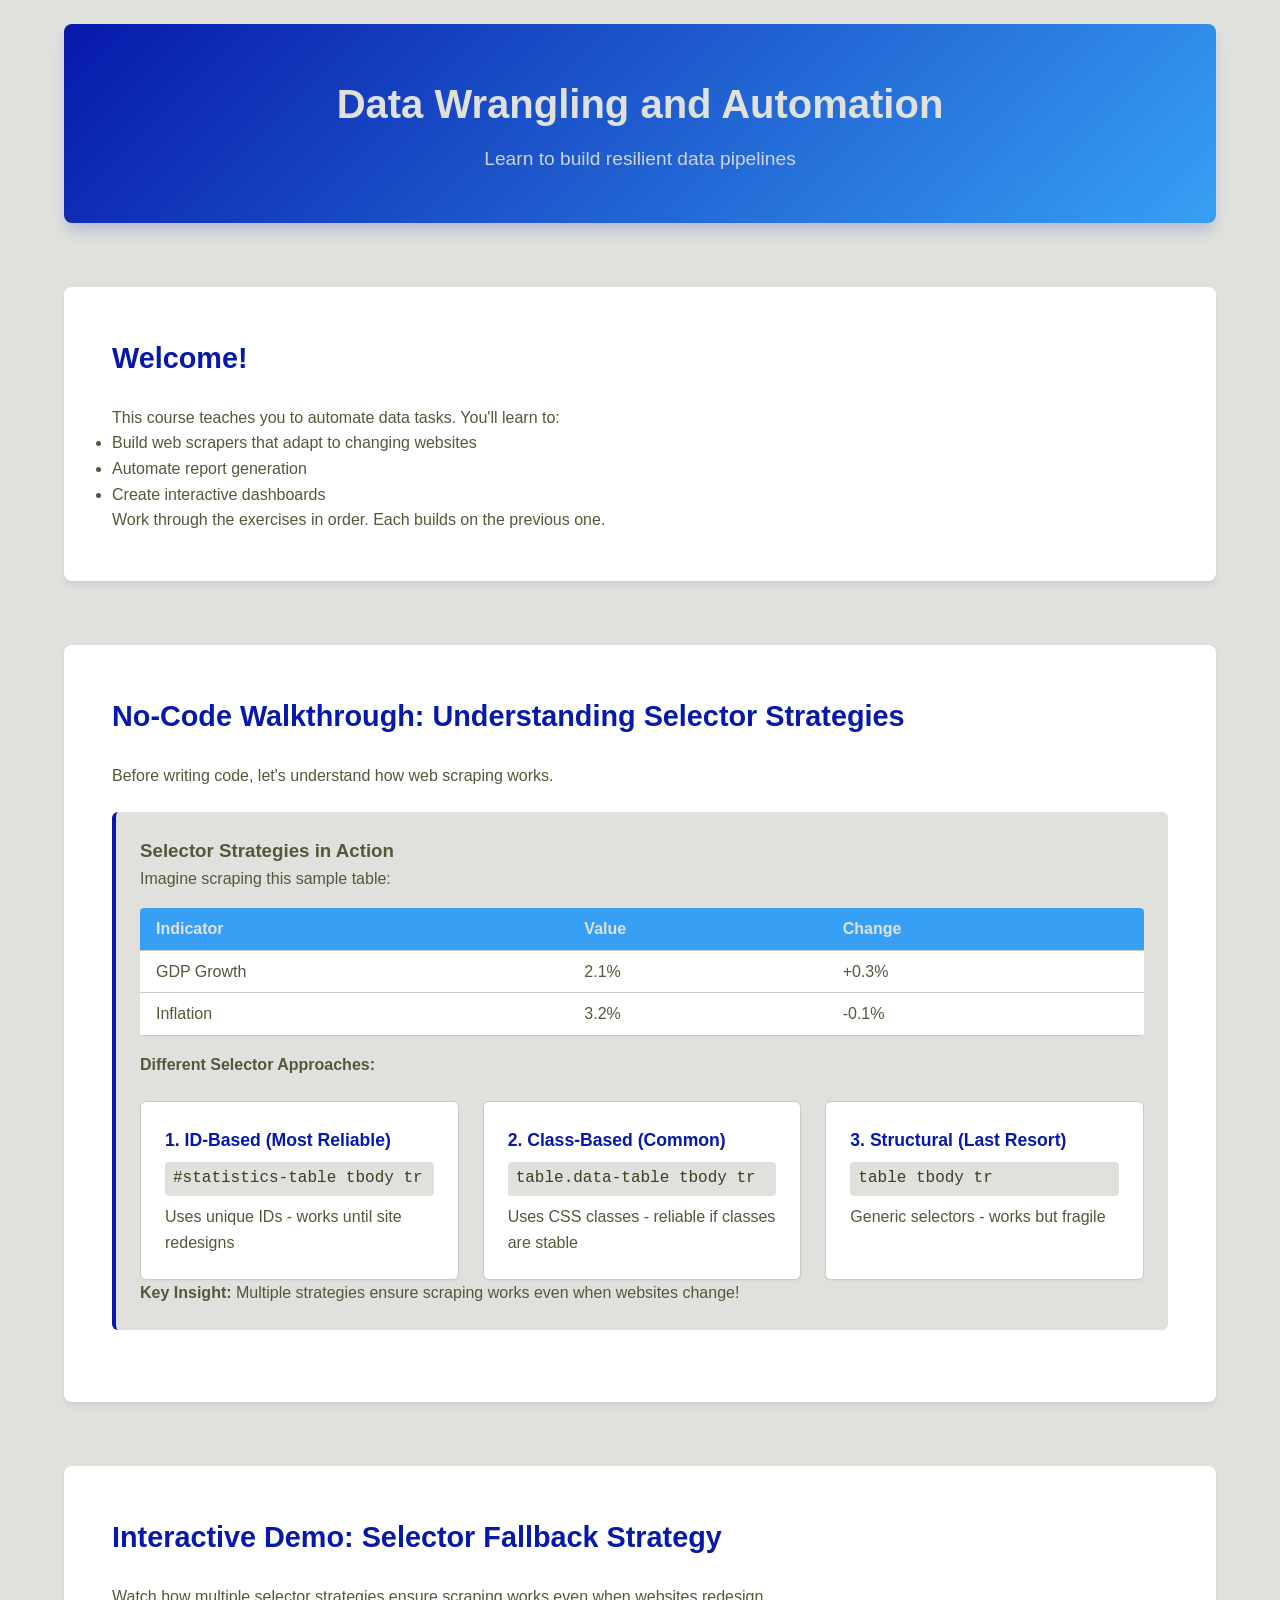
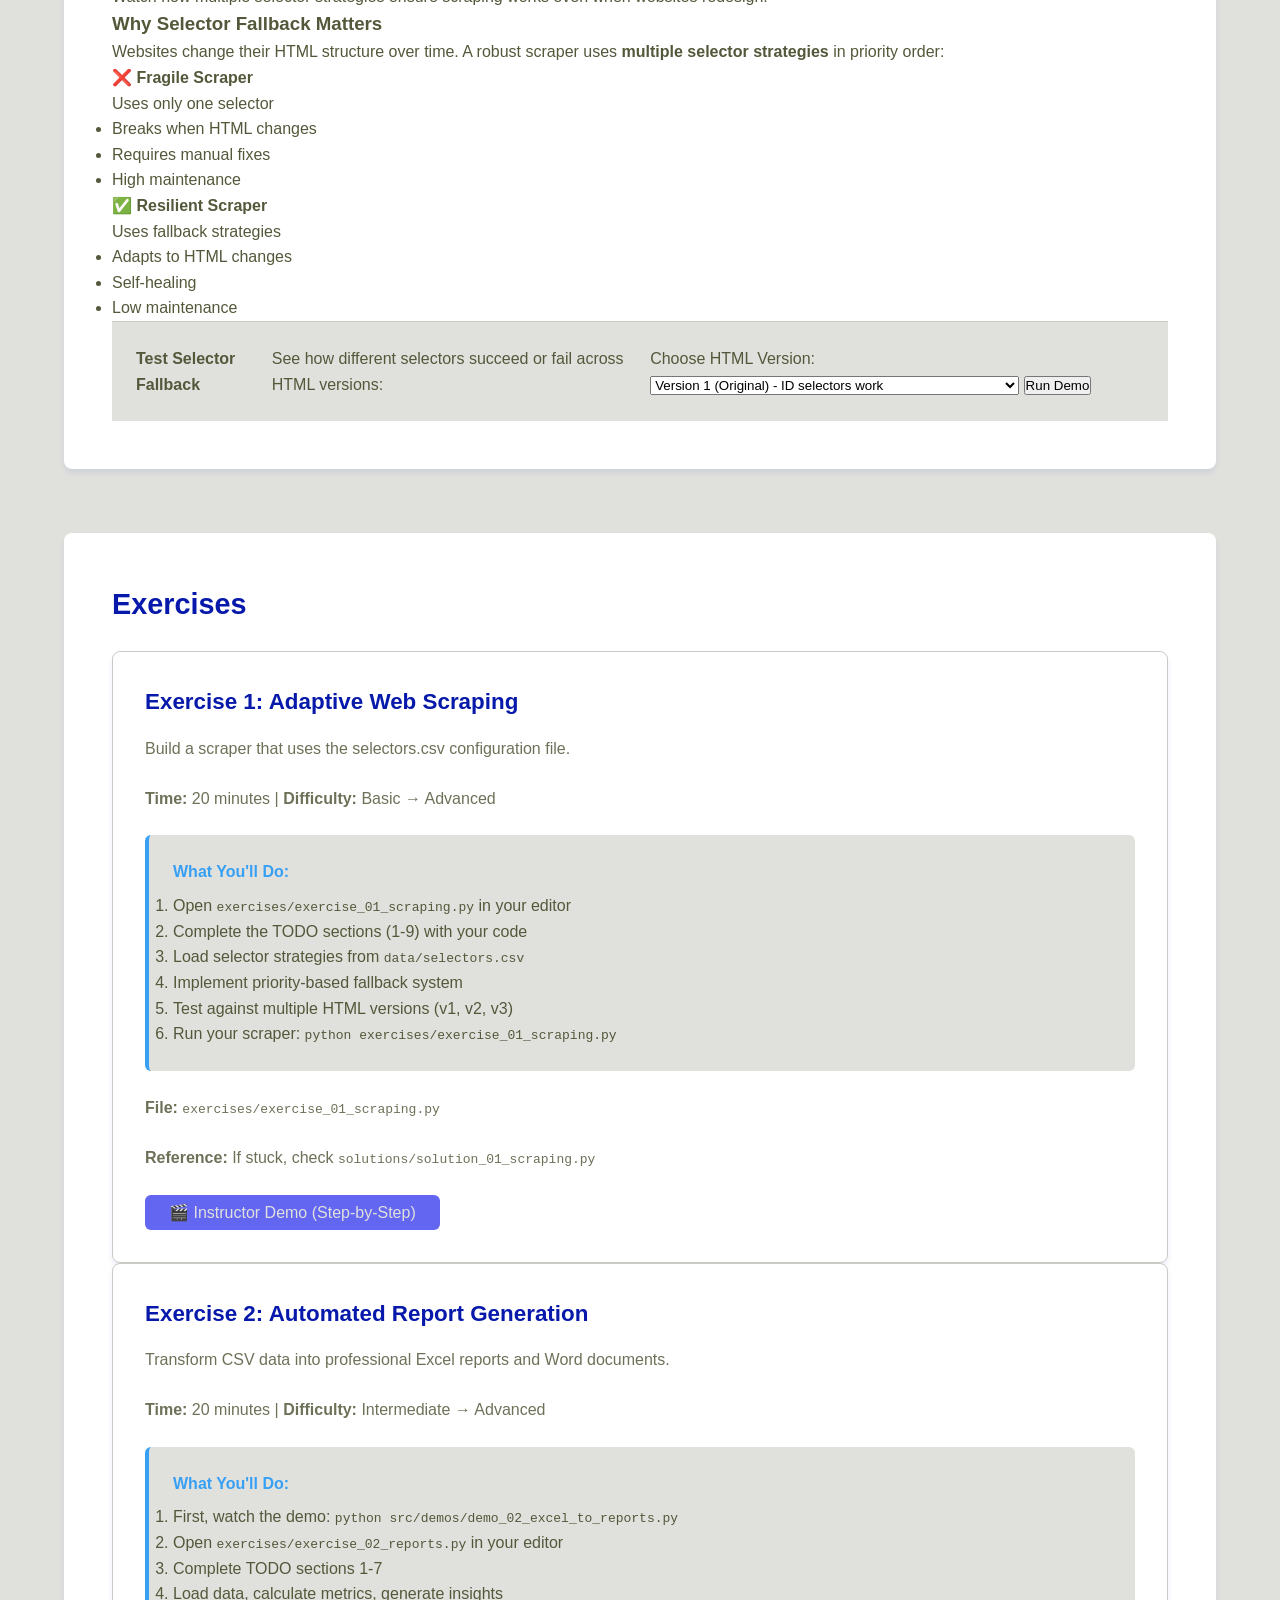
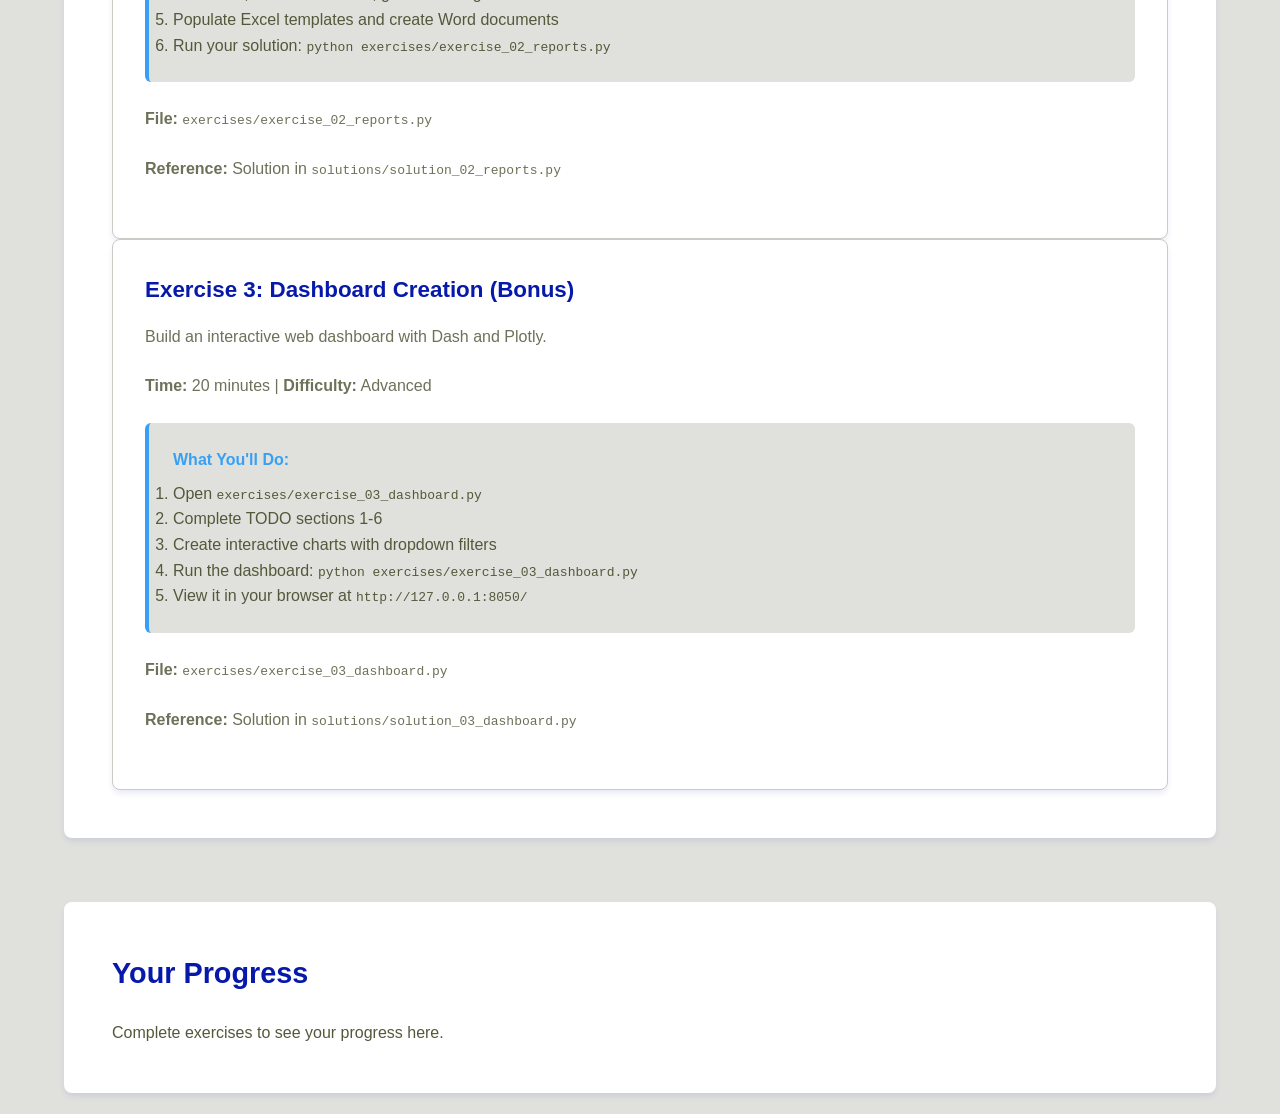
<file: index.html>
<!DOCTYPE html>
<html lang="en">
<head>
    <meta charset="UTF-8">
    <meta name="viewport" content="width=device-width, initial-scale=1.0">
    <title>Data Wrangling and Automation Course</title>
    <link rel="stylesheet" href="assets/css/main.css">
    <link rel="stylesheet" href="assets/css/components.css">
    <link rel="stylesheet" href="assets/css/exercises.css">
</head>
<body>
    <header>
        <h1>Data Wrangling and Automation</h1>
        <p>Learn to build resilient data pipelines</p>
    </header>

    <main>
        <section id="introduction">
            <h2>Welcome!</h2>
            <p>This course teaches you to automate data tasks. You'll learn to:</p>
            <ul>
                <li>Build web scrapers that adapt to changing websites</li>
                <li>Automate report generation</li>
                <li>Create interactive dashboards</li>
            </ul>
            <p>Work through the exercises in order. Each builds on the previous one.</p>
        </section>

        <section id="selector-walkthrough">
            <h2>No-Code Walkthrough: Understanding Selector Strategies</h2>
            <p>Before writing code, let's understand how web scraping works.</p>

            <div class="selector-demo">
                <h3>Selector Strategies in Action</h3>
                <p>Imagine scraping this sample table:</p>
                <table class="sample-table">
                    <tr><th>Indicator</th><th>Value</th><th>Change</th></tr>
                    <tr><td>GDP Growth</td><td>2.1%</td><td>+0.3%</td></tr>
                    <tr><td>Inflation</td><td>3.2%</td><td>-0.1%</td></tr>
                </table>

                <h4>Different Selector Approaches:</h4>
                <div class="strategy-examples">
                    <div class="strategy">
                        <h5>1. ID-Based (Most Reliable)</h5>
                        <code>#statistics-table tbody tr</code>
                        <p>Uses unique IDs - works until site redesigns</p>
                    </div>
                    <div class="strategy">
                        <h5>2. Class-Based (Common)</h5>
                        <code>table.data-table tbody tr</code>
                        <p>Uses CSS classes - reliable if classes are stable</p>
                    </div>
                    <div class="strategy">
                        <h5>3. Structural (Last Resort)</h5>
                        <code>table tbody tr</code>
                        <p>Generic selectors - works but fragile</p>
                    </div>
                </div>

                <p><strong>Key Insight:</strong> Multiple strategies ensure scraping works even when websites change!</p>
            </div>
        </section>

        <section id="playwright-demo">
            <h2>Interactive Demo: Selector Fallback Strategy</h2>
            <p>Watch how multiple selector strategies ensure scraping works even when websites redesign.</p>

            <div class="demo-comparison">
                <div class="demo-intro">
                    <h3>Why Selector Fallback Matters</h3>
                    <p>Websites change their HTML structure over time. A robust scraper uses <strong>multiple selector strategies</strong> in priority order:</p>
                    <div class="comparison-grid">
                        <div class="comparison-card">
                            <h4>❌ Fragile Scraper</h4>
                            <p>Uses only one selector</p>
                            <ul>
                                <li>Breaks when HTML changes</li>
                                <li>Requires manual fixes</li>
                                <li>High maintenance</li>
                            </ul>
                        </div>
                        <div class="comparison-card">
                            <h4>✅ Resilient Scraper</h4>
                            <p>Uses fallback strategies</p>
                            <ul>
                                <li>Adapts to HTML changes</li>
                                <li>Self-healing</li>
                                <li>Low maintenance</li>
                            </ul>
                        </div>
                    </div>
                </div>

                <div class="demo-controls">
                    <h4>Test Selector Fallback</h4>
                    <p>See how different selectors succeed or fail across HTML versions:</p>
                    <div class="demo-form">
                        <label for="demo-version">Choose HTML Version:</label>
                        <select id="demo-version">
                            <option value="v1">Version 1 (Original) - ID selectors work</option>
                            <option value="v2">Version 2 (Redesigned) - IDs changed</option>
                            <option value="v3">Version 3 (Major Redesign) - Only semantic selectors work</option>
                        </select>
                        <button onclick="runPlaywrightDemo()" class="demo-button">Run Demo</button>
                    </div>
                </div>

                <div id="demo-results" style="display: none;">
                    <div id="demo-output"></div>
                </div>
            </div>
        </section>

        <section id="exercises">
            <h2>Exercises</h2>

            <div class="exercise-card">
                <h3>Exercise 1: Adaptive Web Scraping</h3>
                <p>Build a scraper that uses the selectors.csv configuration file.</p>
                <p><strong>Time:</strong> 20 minutes | <strong>Difficulty:</strong> Basic → Advanced</p>
                <div class="exercise-steps">
                    <h4>What You'll Do:</h4>
                    <ol>
                        <li>Open <code>exercises/exercise_01_scraping.py</code> in your editor</li>
                        <li>Complete the TODO sections (1-9) with your code</li>
                        <li>Load selector strategies from <code>data/selectors.csv</code></li>
                        <li>Implement priority-based fallback system</li>
                        <li>Test against multiple HTML versions (v1, v2, v3)</li>
                        <li>Run your scraper: <code>python exercises/exercise_01_scraping.py</code></li>
                    </ol>
                </div>
                <p><strong>File:</strong> <code>exercises/exercise_01_scraping.py</code></p>
                <p><strong>Reference:</strong> If stuck, check <code>solutions/solution_01_scraping.py</code></p>
                <button onclick="runExercise(1)" style="background: #6366f1;">🎬 Instructor Demo (Step-by-Step)</button>
            </div>

            <div class="exercise-card">
                <h3>Exercise 2: Automated Report Generation</h3>
                <p>Transform CSV data into professional Excel reports and Word documents.</p>
                <p><strong>Time:</strong> 20 minutes | <strong>Difficulty:</strong> Intermediate → Advanced</p>
                <div class="exercise-steps">
                    <h4>What You'll Do:</h4>
                    <ol>
                        <li>First, watch the demo: <code>python src/demos/demo_02_excel_to_reports.py</code></li>
                        <li>Open <code>exercises/exercise_02_reports.py</code> in your editor</li>
                        <li>Complete TODO sections 1-7</li>
                        <li>Load data, calculate metrics, generate insights</li>
                        <li>Populate Excel templates and create Word documents</li>
                        <li>Run your solution: <code>python exercises/exercise_02_reports.py</code></li>
                    </ol>
                </div>
                <p><strong>File:</strong> <code>exercises/exercise_02_reports.py</code></p>
                <p><strong>Reference:</strong> Solution in <code>solutions/solution_02_reports.py</code></p>
            </div>

            <div class="exercise-card">
                <h3>Exercise 3: Dashboard Creation (Bonus)</h3>
                <p>Build an interactive web dashboard with Dash and Plotly.</p>
                <p><strong>Time:</strong> 20 minutes | <strong>Difficulty:</strong> Advanced</p>
                <div class="exercise-steps">
                    <h4>What You'll Do:</h4>
                    <ol>
                        <li>Open <code>exercises/exercise_03_dashboard.py</code></li>
                        <li>Complete TODO sections 1-6</li>
                        <li>Create interactive charts with dropdown filters</li>
                        <li>Run the dashboard: <code>python exercises/exercise_03_dashboard.py</code></li>
                        <li>View it in your browser at <code>http://127.0.0.1:8050/</code></li>
                    </ol>
                </div>
                <p><strong>File:</strong> <code>exercises/exercise_03_dashboard.py</code></p>
                <p><strong>Reference:</strong> Solution in <code>solutions/solution_03_dashboard.py</code></p>
            </div>
        </section>

        <section id="progress">
            <h2>Your Progress</h2>
            <div id="progress-display">
                <p>Complete exercises to see your progress here.</p>
            </div>
        </section>
    </main>

    <script src="assets/js/app.js"></script>
    <script src="assets/js/exercise-runner.js"></script>
    <script src="assets/js/progress-tracker.js"></script>
</body>
</html>
</file>
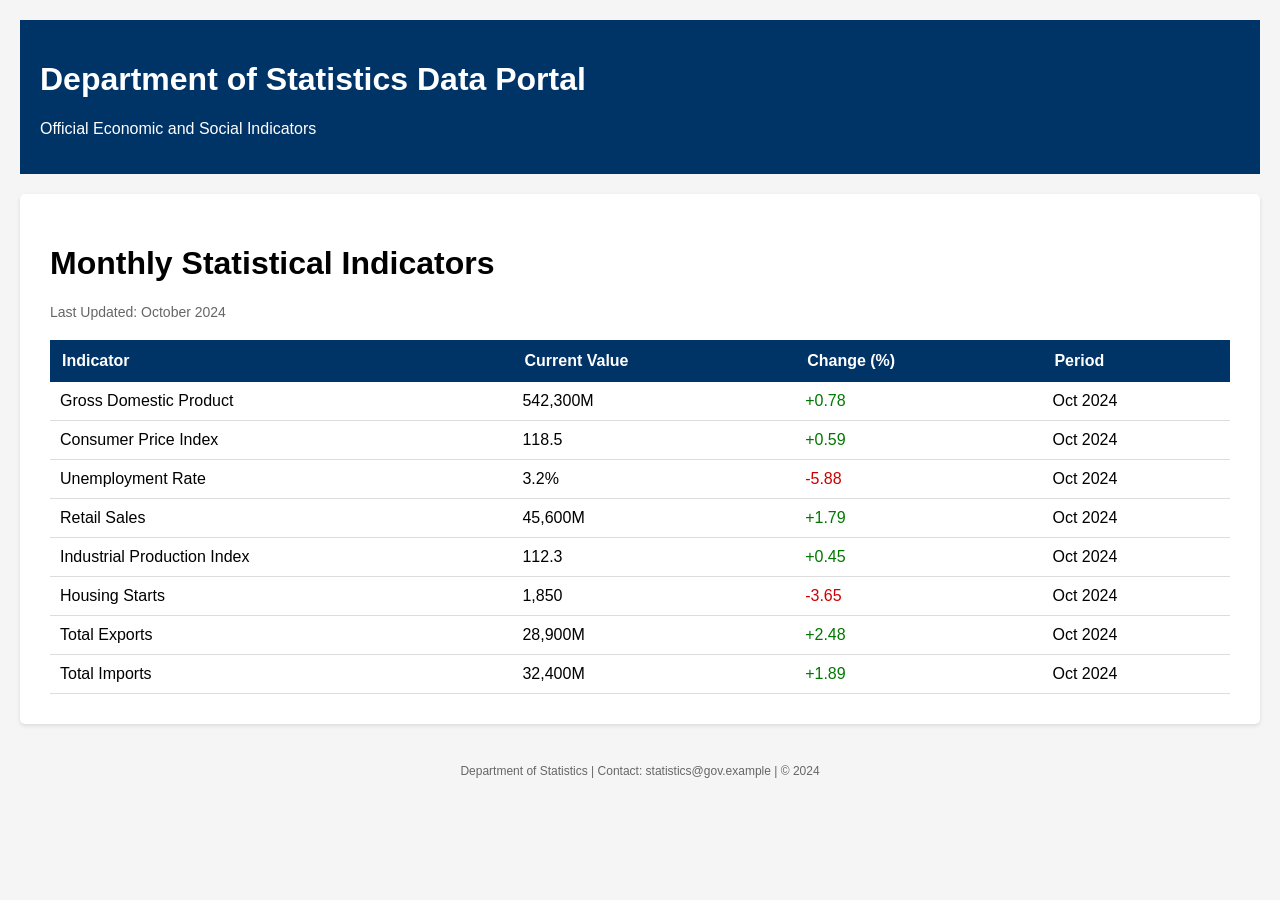
<file: data/website_sample_v1.html>
<!DOCTYPE html>
<html lang="en">
<head>
    <meta charset="UTF-8">
    <meta name="viewport" content="width=device-width, initial-scale=1.0">
    <title>Department of Statistics Data Portal</title>
    <style>
        body {
            font-family: Arial, sans-serif;
            margin: 0;
            padding: 20px;
            background-color: #f5f5f5;
        }
        .header {
            background-color: #003366;
            color: white;
            padding: 20px;
            margin-bottom: 20px;
        }
        .content-wrapper {
            background-color: white;
            padding: 30px;
            border-radius: 5px;
            box-shadow: 0 2px 4px rgba(0,0,0,0.1);
        }
        .last-updated {
            color: #666;
            font-size: 14px;
            margin-bottom: 20px;
        }
        table {
            width: 100%;
            border-collapse: collapse;
            margin-top: 20px;
        }
        th {
            background-color: #003366;
            color: white;
            padding: 12px;
            text-align: left;
        }
        td {
            padding: 10px;
            border-bottom: 1px solid #ddd;
        }
        tr:hover {
            background-color: #f5f5f5;
        }
        .positive {
            color: #007700;
        }
        .negative {
            color: #cc0000;
        }
    </style>
</head>
<body>
    <div class="header">
        <h1>Department of Statistics Data Portal</h1>
        <p>Official Economic and Social Indicators</p>
    </div>

    <div class="content-wrapper">
        <h1>Monthly Statistical Indicators</h1>
        <div class="last-updated">Last Updated: October 2024</div>
        
        <table id="statistics-table" class="data-table stats-portal" role="grid">
            <thead>
                <tr>
                    <th>Indicator</th>
                    <th>Current Value</th>
                    <th>Change (%)</th>
                    <th>Period</th>
                </tr>
            </thead>
            <tbody>
                <tr data-indicator-code="GDP">
                    <td class="indicator-name">Gross Domestic Product</td>
                    <td class="current-value">542,300M</td>
                    <td class="change-percent positive">+0.78</td>
                    <td class="period">Oct 2024</td>
                </tr>
                <tr data-indicator-code="CPI">
                    <td class="indicator-name">Consumer Price Index</td>
                    <td class="current-value">118.5</td>
                    <td class="change-percent positive">+0.59</td>
                    <td class="period">Oct 2024</td>
                </tr>
                <tr data-indicator-code="UNEMPLOYMENT">
                    <td class="indicator-name">Unemployment Rate</td>
                    <td class="current-value">3.2%</td>
                    <td class="change-percent negative">-5.88</td>
                    <td class="period">Oct 2024</td>
                </tr>
                <tr data-indicator-code="RETAIL_SALES">
                    <td class="indicator-name">Retail Sales</td>
                    <td class="current-value">45,600M</td>
                    <td class="change-percent positive">+1.79</td>
                    <td class="period">Oct 2024</td>
                </tr>
                <tr data-indicator-code="INDUSTRIAL_PROD">
                    <td class="indicator-name">Industrial Production Index</td>
                    <td class="current-value">112.3</td>
                    <td class="change-percent positive">+0.45</td>
                    <td class="period">Oct 2024</td>
                </tr>
                <tr data-indicator-code="HOUSING_STARTS">
                    <td class="indicator-name">Housing Starts</td>
                    <td class="current-value">1,850</td>
                    <td class="change-percent negative">-3.65</td>
                    <td class="period">Oct 2024</td>
                </tr>
                <tr data-indicator-code="EXPORTS">
                    <td class="indicator-name">Total Exports</td>
                    <td class="current-value">28,900M</td>
                    <td class="change-percent positive">+2.48</td>
                    <td class="period">Oct 2024</td>
                </tr>
                <tr data-indicator-code="IMPORTS">
                    <td class="indicator-name">Total Imports</td>
                    <td class="current-value">32,400M</td>
                    <td class="change-percent positive">+1.89</td>
                    <td class="period">Oct 2024</td>
                </tr>
            </tbody>
        </table>
    </div>

    <footer style="margin-top: 40px; text-align: center; color: #666; font-size: 12px;">
        <p>Department of Statistics | Contact: statistics@gov.example | © 2024</p>
    </footer>
</body>
</html>
</file>
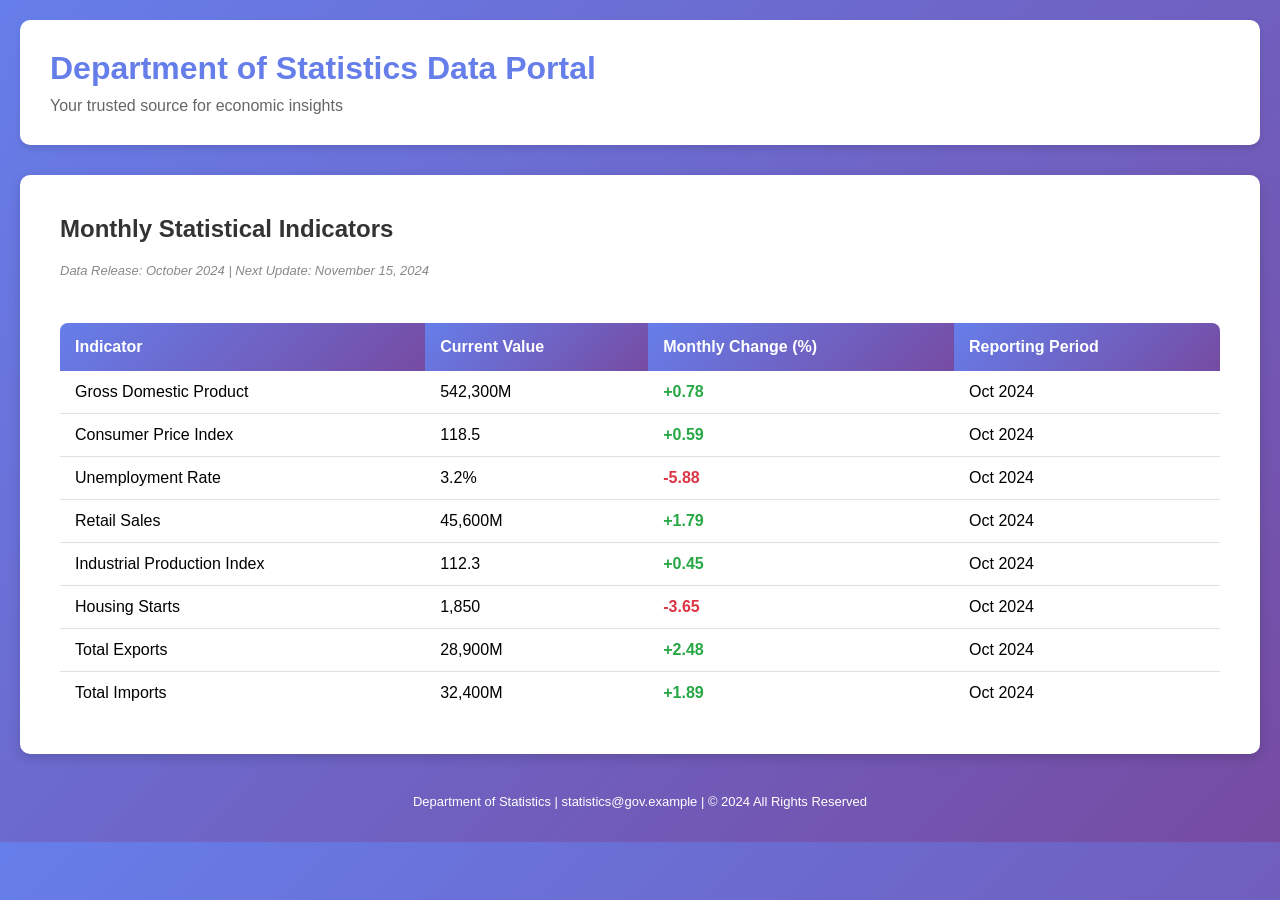
<file: data/website_sample_v2.html>
<!DOCTYPE html>
<html lang="en">
<head>
    <meta charset="UTF-8">
    <meta name="viewport" content="width=device-width, initial-scale=1.0">
    <title>Department of Statistics Data Portal - Redesigned</title>
    <style>
        body {
            font-family: 'Segoe UI', Tahoma, Geneva, Verdana, sans-serif;
            margin: 0;
            padding: 20px;
            background: linear-gradient(135deg, #667eea 0%, #764ba2 100%);
        }
        .header {
            background-color: #ffffff;
            color: #333;
            padding: 30px;
            margin-bottom: 30px;
            border-radius: 10px;
            box-shadow: 0 4px 6px rgba(0,0,0,0.1);
        }
        .content-wrapper {
            background-color: white;
            padding: 40px;
            border-radius: 10px;
            box-shadow: 0 4px 12px rgba(0,0,0,0.15);
        }
        .metadata {
            color: #888;
            font-size: 13px;
            margin-bottom: 25px;
            font-style: italic;
        }
        .table-container {
            overflow-x: auto;
        }
        table {
            width: 100%;
            border-collapse: separate;
            border-spacing: 0;
            margin-top: 20px;
        }
        th {
            background: linear-gradient(135deg, #667eea 0%, #764ba2 100%);
            color: white;
            padding: 15px;
            text-align: left;
            font-weight: 600;
        }
        th:first-child {
            border-top-left-radius: 8px;
        }
        th:last-child {
            border-top-right-radius: 8px;
        }
        td {
            padding: 12px 15px;
            border-bottom: 1px solid #e0e0e0;
        }
        tr:last-child td {
            border-bottom: none;
        }
        tr:hover {
            background-color: #f8f9fa;
        }
        .increase {
            color: #28a745;
            font-weight: 600;
        }
        .decrease {
            color: #dc3545;
            font-weight: 600;
        }
    </style>
</head>
<body>
    <div class="header">
        <h1 style="margin: 0; color: #667eea;">Department of Statistics Data Portal</h1>
        <p style="margin: 10px 0 0 0; color: #666;">Your trusted source for economic insights</p>
    </div>

    <div class="content-wrapper">
        <h2 style="color: #333; margin-top: 0;">Monthly Statistical Indicators</h2>
        <div class="metadata">Data Release: October 2024 | Next Update: November 15, 2024</div>
        
        <div class="table-container">
            <table id="stats-data-grid" class="stats-grid-view modern-table" role="grid" aria-label="Economic Indicators">
                <thead>
                    <tr>
                        <th scope="col">Indicator</th>
                        <th scope="col">Current Value</th>
                        <th scope="col">Monthly Change (%)</th>
                        <th scope="col">Reporting Period</th>
                    </tr>
                </thead>
                <tbody>
                    <tr data-indicator-code="GDP">
                        <td class="indicator-name" data-label="Indicator">Gross Domestic Product</td>
                        <td class="current-value" data-label="Value">542,300M</td>
                        <td class="change-percent increase" data-label="Change">+0.78</td>
                        <td class="period" data-label="Period">Oct 2024</td>
                    </tr>
                    <tr data-indicator-code="CPI">
                        <td class="indicator-name" data-label="Indicator">Consumer Price Index</td>
                        <td class="current-value" data-label="Value">118.5</td>
                        <td class="change-percent increase" data-label="Change">+0.59</td>
                        <td class="period" data-label="Period">Oct 2024</td>
                    </tr>
                    <tr data-indicator-code="UNEMPLOYMENT">
                        <td class="indicator-name" data-label="Indicator">Unemployment Rate</td>
                        <td class="current-value" data-label="Value">3.2%</td>
                        <td class="change-percent decrease" data-label="Change">-5.88</td>
                        <td class="period" data-label="Period">Oct 2024</td>
                    </tr>
                    <tr data-indicator-code="RETAIL_SALES">
                        <td class="indicator-name" data-label="Indicator">Retail Sales</td>
                        <td class="current-value" data-label="Value">45,600M</td>
                        <td class="change-percent increase" data-label="Change">+1.79</td>
                        <td class="period" data-label="Period">Oct 2024</td>
                    </tr>
                    <tr data-indicator-code="INDUSTRIAL_PROD">
                        <td class="indicator-name" data-label="Indicator">Industrial Production Index</td>
                        <td class="current-value" data-label="Value">112.3</td>
                        <td class="change-percent increase" data-label="Change">+0.45</td>
                        <td class="period" data-label="Period">Oct 2024</td>
                    </tr>
                    <tr data-indicator-code="HOUSING_STARTS">
                        <td class="indicator-name" data-label="Indicator">Housing Starts</td>
                        <td class="current-value" data-label="Value">1,850</td>
                        <td class="change-percent decrease" data-label="Change">-3.65</td>
                        <td class="period" data-label="Period">Oct 2024</td>
                    </tr>
                    <tr data-indicator-code="EXPORTS">
                        <td class="indicator-name" data-label="Indicator">Total Exports</td>
                        <td class="current-value" data-label="Value">28,900M</td>
                        <td class="change-percent increase" data-label="Change">+2.48</td>
                        <td class="period" data-label="Period">Oct 2024</td>
                    </tr>
                    <tr data-indicator-code="IMPORTS">
                        <td class="indicator-name" data-label="Indicator">Total Imports</td>
                        <td class="current-value" data-label="Value">32,400M</td>
                        <td class="change-percent increase" data-label="Change">+1.89</td>
                        <td class="period" data-label="Period">Oct 2024</td>
                    </tr>
                </tbody>
            </table>
        </div>
    </div>

    <footer style="margin-top: 40px; text-align: center; color: white; font-size: 13px;">
        <p>Department of Statistics | statistics@gov.example | © 2024 All Rights Reserved</p>
    </footer>
</body>
</html>
</file>
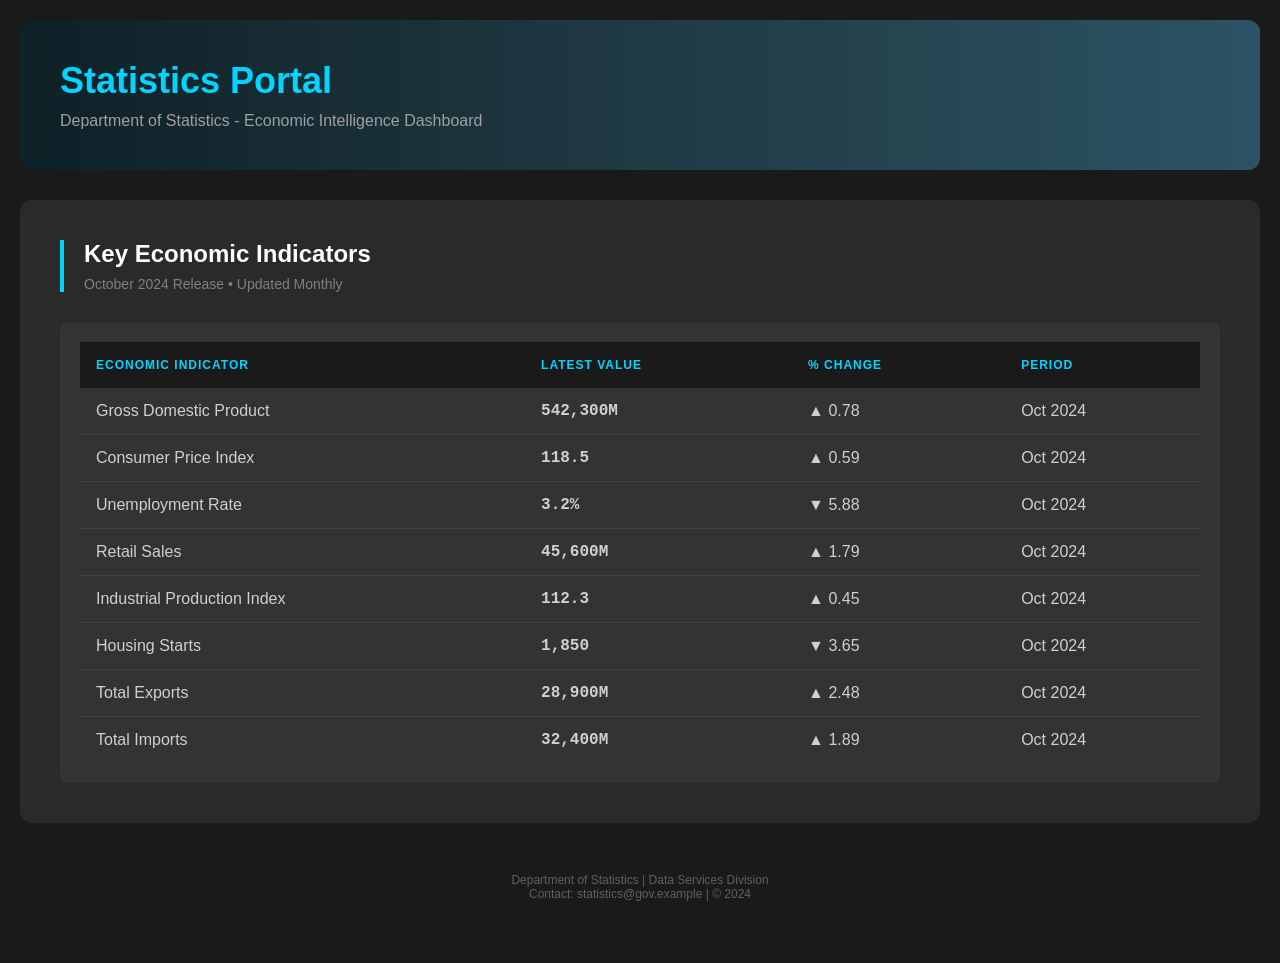
<file: data/website_sample_v3.html>
<!DOCTYPE html>
<html lang="en">
<head>
    <meta charset="UTF-8">
    <meta name="viewport" content="width=device-width, initial-scale=1.0">
    <title>Statistics Portal - Major Redesign</title>
    <style>
        * {
            box-sizing: border-box;
        }
        body {
            font-family: 'Helvetica Neue', Arial, sans-serif;
            margin: 0;
            padding: 0;
            background-color: #1a1a1a;
            color: #e0e0e0;
        }
        .page-container {
            max-width: 1400px;
            margin: 0 auto;
            padding: 20px;
        }
        .banner {
            background: linear-gradient(90deg, #0f2027, #203a43, #2c5364);
            padding: 40px;
            border-radius: 12px;
            margin-bottom: 30px;
        }
        .banner h1 {
            margin: 0;
            font-size: 36px;
            color: #00d4ff;
        }
        .banner p {
            margin: 10px 0 0 0;
            color: #a0a0a0;
        }
        .main-content {
            background-color: #2a2a2a;
            border-radius: 12px;
            padding: 40px;
        }
        .section-header {
            border-left: 4px solid #00d4ff;
            padding-left: 20px;
            margin-bottom: 30px;
        }
        .section-header h2 {
            margin: 0;
            color: #ffffff;
        }
        .section-header .update-info {
            color: #808080;
            font-size: 14px;
            margin-top: 8px;
        }
        .data-grid-wrapper {
            background-color: #333;
            border-radius: 8px;
            padding: 20px;
            overflow-x: auto;
        }
        .economic-data {
            width: 100%;
            border-collapse: collapse;
        }
        .economic-data thead tr {
            background-color: #1a1a1a;
        }
        .economic-data th {
            color: #00d4ff;
            padding: 16px;
            text-align: left;
            font-weight: 600;
            text-transform: uppercase;
            font-size: 12px;
            letter-spacing: 1px;
        }
        .economic-data td {
            padding: 14px 16px;
            border-bottom: 1px solid #404040;
            color: #d0d0d0;
        }
        .economic-data tbody tr:hover {
            background-color: #3a3a3a;
        }
        .economic-data tbody tr:last-child td {
            border-bottom: none;
        }
        .metric-name {
            font-weight: 500;
        }
        .value-cell {
            font-family: 'Courier New', monospace;
            font-weight: 600;
        }
        .trend-up {
            color: #4caf50;
        }
        .trend-down {
            color: #f44336;
        }
        .trend-up::before {
            content: '▲ ';
        }
        .trend-down::before {
            content: '▼ ';
        }
    </style>
</head>
<body>
    <div class="page-container">
        <div class="banner">
            <h1>Statistics Portal</h1>
            <p>Department of Statistics - Economic Intelligence Dashboard</p>
        </div>

        <div class="main-content">
            <div class="section-header">
                <h2>Key Economic Indicators</h2>
                <div class="update-info">October 2024 Release • Updated Monthly</div>
            </div>

            <div class="data-grid-wrapper">
                <div class="table-outer-wrapper">
                    <div class="table-inner-wrapper">
                        <table class="economic-data" data-content="statistics" role="table" aria-label="Monthly Economic Indicators">
                            <thead>
                                <tr>
                                    <th data-column="name">Economic Indicator</th>
                                    <th data-column="value">Latest Value</th>
                                    <th data-column="change">% Change</th>
                                    <th data-column="period">Period</th>
                                </tr>
                            </thead>
                            <tbody>
                                <tr data-indicator-code="GDP" data-category="economic">
                                    <td class="metric-name">Gross Domestic Product</td>
                                    <td class="value-cell">542,300M</td>
                                    <td class="trend-up">0.78</td>
                                    <td>Oct 2024</td>
                                </tr>
                                <tr data-indicator-code="CPI" data-category="economic">
                                    <td class="metric-name">Consumer Price Index</td>
                                    <td class="value-cell">118.5</td>
                                    <td class="trend-up">0.59</td>
                                    <td>Oct 2024</td>
                                </tr>
                                <tr data-indicator-code="UNEMPLOYMENT" data-category="labor">
                                    <td class="metric-name">Unemployment Rate</td>
                                    <td class="value-cell">3.2%</td>
                                    <td class="trend-down">5.88</td>
                                    <td>Oct 2024</td>
                                </tr>
                                <tr data-indicator-code="RETAIL_SALES" data-category="economic">
                                    <td class="metric-name">Retail Sales</td>
                                    <td class="value-cell">45,600M</td>
                                    <td class="trend-up">1.79</td>
                                    <td>Oct 2024</td>
                                </tr>
                                <tr data-indicator-code="INDUSTRIAL_PROD" data-category="production">
                                    <td class="metric-name">Industrial Production Index</td>
                                    <td class="value-cell">112.3</td>
                                    <td class="trend-up">0.45</td>
                                    <td>Oct 2024</td>
                                </tr>
                                <tr data-indicator-code="HOUSING_STARTS" data-category="housing">
                                    <td class="metric-name">Housing Starts</td>
                                    <td class="value-cell">1,850</td>
                                    <td class="trend-down">3.65</td>
                                    <td>Oct 2024</td>
                                </tr>
                                <tr data-indicator-code="EXPORTS" data-category="trade">
                                    <td class="metric-name">Total Exports</td>
                                    <td class="value-cell">28,900M</td>
                                    <td class="trend-up">2.48</td>
                                    <td>Oct 2024</td>
                                </tr>
                                <tr data-indicator-code="IMPORTS" data-category="trade">
                                    <td class="metric-name">Total Imports</td>
                                    <td class="value-cell">32,400M</td>
                                    <td class="trend-up">1.89</td>
                                    <td>Oct 2024</td>
                                </tr>
                            </tbody>
                        </table>
                    </div>
                </div>
            </div>
        </div>

        <footer style="margin-top: 50px; text-align: center; color: #606060; font-size: 12px; padding-bottom: 30px;">
            <p>Department of Statistics | Data Services Division<br>
            Contact: statistics@gov.example | © 2024</p>
        </footer>
    </div>
</body>
</html>
</file>
<file: assets/css/main.css>
/* ==========================================================================
   CSS Variables
   ========================================================================== */

:root {
    /* Blue Connector Color Palette */
    --primary-dark: #0719aa;      /* Dark blue */
    --primary-light: #37a0f4;     /* Light blue */
    --cream: #e0e1dd;             /* Cream */
    --orange: #fe9000;            /* Orange */
    --red: #a52422;               /* Red */

    /* Derived colors for consistency */
    --primary-color: var(--primary-dark);
    --secondary-color: var(--primary-light);
    --accent-color: var(--orange);
    --success-color: var(--primary-light);
    --warning-color: var(--orange);
    --error-color: var(--red);
    --info-color: var(--primary-light);

    /* Neutral grays with cream base */
    --gray-50: var(--cream);
    --gray-100: #d4d6d2;
    --gray-200: #c9cbc5;
    --gray-300: #b8bbb2;
    --gray-400: #9fa294;
    --gray-500: #868a76;
    --gray-600: #6d7158;
    --gray-700: #54583a;
    --gray-800: #3b3f1c;
    --gray-900: #222600;
    
    /* Typography */
    --font-main: -apple-system, BlinkMacSystemFont, 'Segoe UI', Roboto, 'Helvetica Neue', Arial, sans-serif;
    --font-code: 'Monaco', 'Courier New', 'Consolas', monospace;
    
    /* Spacing */
    --spacing-xs: 0.25rem;
    --spacing-sm: 0.5rem;
    --spacing-md: 1rem;
    --spacing-lg: 1.5rem;
    --spacing-xl: 2rem;
    --spacing-2xl: 3rem;
    --spacing-3xl: 4rem;
    
    /* Border radius */
    --radius-sm: 0.25rem;
    --radius-md: 0.375rem;
    --radius-lg: 0.5rem;
    --radius-xl: 0.75rem;
    
    /* Shadows */
    --shadow-sm: 0 1px 2px 0 rgba(7, 25, 170, 0.05);
    --shadow-md: 0 4px 6px -1px rgba(7, 25, 170, 0.1), 0 2px 4px -1px rgba(7, 25, 170, 0.06);
    --shadow-lg: 0 10px 15px -3px rgba(7, 25, 170, 0.1), 0 4px 6px -2px rgba(7, 25, 170, 0.05);
    --shadow-xl: 0 20px 25px -5px rgba(7, 25, 170, 0.1), 0 10px 15px -3px rgba(7, 25, 170, 0.1);
}

/* ==========================================================================
   Page Layout & Typography
   ========================================================================== */

* {
    box-sizing: border-box;
    margin: 0;
    padding: 0;
}

body {
    font-family: -apple-system, BlinkMacSystemFont, 'Segoe UI', Roboto, 'Helvetica Neue', Arial, sans-serif;
    line-height: 1.6;
    color: var(--gray-700);
    background-color: var(--cream);
    max-width: 1200px;
    margin: 0 auto;
    padding: 1.5rem;
}

header {
    text-align: center;
    margin-bottom: 4rem;
    padding: 3rem 0;
    background: linear-gradient(135deg, var(--primary-dark), var(--primary-light));
    color: var(--cream);
    border-radius: 0.5rem;
    box-shadow: 0 10px 15px -3px rgba(7, 25, 170, 0.2);
}

header h1 {
    font-size: 2.5rem;
    margin-bottom: 0.5rem;
}

header p {
    font-size: 1.2rem;
    opacity: 0.9;
}

main {
    display: grid;
    gap: 4rem;
}

section {
    background: white;
    padding: 3rem;
    border-radius: 0.5rem;
    box-shadow: 0 4px 6px -1px rgba(7, 25, 170, 0.1);
}

section h2 {
    color: var(--primary-dark);
    margin-bottom: 1.5rem;
    font-size: 1.8rem;
}

/* ==========================================================================
   Selector Walkthrough Styles
   ========================================================================== */

.selector-demo {
    background: var(--cream);
    padding: 1.5rem;
    border-radius: 0.375rem;
    border-left: 4px solid var(--primary-dark);
    margin: 1.5rem 0;
}

.sample-table {
    width: 100%;
    border-collapse: collapse;
    margin: 1rem 0;
    background: white;
    border-radius: 0.25rem;
    overflow: hidden;
    box-shadow: 0 1px 2px 0 rgba(7, 25, 170, 0.05);
}

.sample-table th,
.sample-table td {
    padding: 0.5rem 1rem;
    text-align: left;
    border-bottom: 1px solid var(--gray-200);
}

.sample-table th {
    background: var(--primary-light);
    font-weight: 600;
    color: var(--cream);
}

.strategy-examples {
    display: grid;
    grid-template-columns: repeat(auto-fit, minmax(300px, 1fr));
    gap: 1.5rem;
    margin-top: 1.5rem;
}

.strategy {
    background: white;
    padding: 1.5rem;
    border-radius: 0.375rem;
    box-shadow: 0 1px 2px 0 rgba(7, 25, 170, 0.05);
    border: 1px solid var(--gray-200);
}

.strategy h5 {
    color: var(--primary-dark);
    margin-bottom: 0.5rem;
    font-size: 1.1rem;
}

.strategy code {
    background: var(--cream);
    padding: 0.25rem 0.5rem;
    border-radius: 0.25rem;
    font-family: 'Monaco', 'Courier New', monospace;
    color: var(--gray-800);
    display: block;
    margin: 0.5rem 0;
}

/* ==========================================================================
   Exercise Cards
   ========================================================================== */

.exercise-card {
    background: white;
    padding: 2rem;
    border-radius: 0.5rem;
    box-shadow: 0 4px 6px -1px rgba(7, 25, 170, 0.1);
    border: 1px solid var(--gray-200);
    transition: transform 0.2s, box-shadow 0.2s;
}

.exercise-card:hover {
    transform: translateY(-2px);
    box-shadow: 0 10px 15px -3px rgba(7, 25, 170, 0.15);
}

.exercise-card h3 {
    color: var(--primary-dark);
    margin-bottom: 1rem;
    font-size: 1.4rem;
}

.exercise-card p {
    color: var(--gray-600);
    margin-bottom: 1.5rem;
    line-height: 1.6;
}

.exercise-steps {
    background: var(--cream);
    padding: 1.5rem;
    border-radius: 0.375rem;
    margin: 1.5rem 0;
    border-left: 4px solid var(--primary-light);
}

.exercise-steps h4 {
    color: var(--primary-light);
    margin-bottom: 0.5rem;
}

.exercise-card button {
    background: var(--primary-dark);
    color: var(--cream);
    border: none;
    padding: 0.5rem 1.5rem;
    border-radius: 0.375rem;
    cursor: pointer;
    font-size: 1rem;
    font-weight: 500;
    transition: background-color 0.2s;
}

.exercise-card button:hover {
    background: var(--primary-light);
}

/* ==========================================================================
   Responsive Design
   ========================================================================== */

@media (max-width: 768px) {
    body {
        padding: 1rem;
    }

    header h1 {
        font-size: 2rem;
    }

    .strategy-examples {
        grid-template-columns: 1fr;
    }

    .exercise-card {
        padding: 1.5rem;
    }
}
</file>
<file: assets/css/components.css>
/* Reusable components */

/* Buttons */
.btn {
    display: inline-block;
    padding: 0.5rem 1rem;
    border: none;
    border-radius: var(--radius-md);
    cursor: pointer;
    font-size: 1rem;
    text-decoration: none;
    transition: all 0.2s;
}

.btn-primary {
    background-color: var(--primary-color);
    color: white;
}

.btn-primary:hover {
    background-color: var(--primary-dark);
}

/* Cards */
.card {
    background: white;
    border-radius: var(--radius-lg);
    box-shadow: var(--shadow-md);
    padding: 1.5rem;
    margin-bottom: 1rem;
}

/* Navigation */
.nav {
    display: flex;
    gap: 1rem;
    margin-bottom: 2rem;
}

/* Selector Fallback Demo */
.fallback-demo {
    margin-top: 1.5rem;
}

.demo-header {
    background: #f0f7ff;
    padding: 1.5rem;
    border-radius: 8px;
    margin-bottom: 1.5rem;
    border-left: 4px solid #2563eb;
}

.demo-header h5 {
    margin: 0 0 0.5rem 0;
    color: #1e40af;
}

.demo-header p {
    margin: 0.25rem 0;
    font-size: 0.95rem;
}

.selector-attempts {
    margin-bottom: 1.5rem;
}

.selector-attempt {
    background: white;
    border: 2px solid #e5e7eb;
    border-radius: 8px;
    padding: 1rem;
    margin-bottom: 1rem;
    transition: all 0.2s;
}

.selector-attempt.success {
    border-color: #10b981;
    background: #f0fdf4;
}

.selector-attempt.failed {
    border-color: #f87171;
    background: #fef2f2;
    opacity: 0.85;
}

.selector-attempt.failed .attempt-header strong {
    text-decoration: line-through;
    color: #991b1b;
}

.selector-attempt.first-success {
    border-width: 3px;
    border-color: #10b981;
    background: #ecfdf5;
    box-shadow: 0 4px 6px rgba(16, 185, 129, 0.1);
}

.attempt-header {
    display: flex;
    align-items: center;
    gap: 0.75rem;
    margin-bottom: 0.75rem;
    flex-wrap: wrap;
}

.priority-badge {
    background: #6366f1;
    color: white;
    padding: 0.25rem 0.75rem;
    border-radius: 12px;
    font-size: 0.85rem;
    font-weight: 600;
}

.status-icon {
    font-size: 1.25rem;
}

.winner-badge {
    background: linear-gradient(135deg, #10b981, #059669);
    color: white;
    padding: 0.25rem 0.75rem;
    border-radius: 12px;
    font-size: 0.85rem;
    font-weight: 600;
    margin-left: auto;
}

.attempt-details {
    margin-left: 1rem;
}

.attempt-details code {
    display: block;
    background: #1f2937;
    color: #10b981;
    padding: 0.5rem;
    border-radius: 4px;
    font-family: 'Courier New', monospace;
    font-size: 0.9rem;
    margin: 0.5rem 0;
    overflow-x: auto;
}

.comment {
    color: #6b7280;
    font-size: 0.9rem;
    font-style: italic;
    margin: 0.5rem 0;
}

.result-success {
    color: #059669;
    font-weight: 600;
    margin: 0.5rem 0;
}

.result-failed {
    color: #dc2626;
    margin: 0.5rem 0;
}

.data-sample {
    margin-top: 0.75rem;
}

.data-sample summary {
    cursor: pointer;
    color: #2563eb;
    font-weight: 600;
    padding: 0.5rem;
    background: #eff6ff;
    border-radius: 4px;
    user-select: none;
}

.data-sample summary:hover {
    background: #dbeafe;
}

.data-sample table {
    width: 100%;
    margin-top: 0.75rem;
    border-collapse: collapse;
    font-size: 0.9rem;
}

.data-sample th {
    background: #f3f4f6;
    padding: 0.5rem;
    text-align: left;
    border-bottom: 2px solid #d1d5db;
}

.data-sample td {
    padding: 0.5rem;
    border-bottom: 1px solid #e5e7eb;
}

.demo-summary {
    background: #fefce8;
    padding: 1.5rem;
    border-radius: 8px;
    border-left: 4px solid #eab308;
}

.demo-summary h5 {
    margin: 0 0 0.75rem 0;
    color: #854d0e;
}

.demo-summary ul {
    list-style: none;
    padding: 0;
    margin: 0 0 1rem 0;
}

.demo-summary li {
    padding: 0.25rem 0;
}

.key-insight {
    background: white;
    padding: 1rem;
    border-radius: 6px;
    border-left: 3px solid #eab308;
    margin-top: 1rem;
    font-size: 0.95rem;
    line-height: 1.6;
}

.key-insight strong {
    color: #854d0e;
}
</file>
<file: assets/css/exercises.css>
/* Exercise-specific styles */

/* Exercise container */
.exercise-container {
    max-width: 800px;
    margin: 0 auto;
}

/* Code editor */
.code-editor {
    border: 1px solid #ddd;
    border-radius: var(--radius-md);
    font-family: 'Monaco', monospace;
    padding: 1rem;
    min-height: 200px;
    margin: 1rem 0;
}

/* Output area */
.output-area {
    background: var(--gray-100);
    border: 1px solid var(--gray-200);
    border-radius: var(--radius-md);
    padding: 1rem;
    margin: 1rem 0;
    font-family: 'Monaco', monospace;
    white-space: pre-wrap;
}

/* Progress indicators */
.progress-bar {
    width: 100%;
    height: 8px;
    background: var(--gray-200);
    border-radius: var(--radius-sm);
    overflow: hidden;
}

.progress-fill {
    height: 100%;
    background: var(--primary-color);
    transition: width 0.3s;
}

/* Exercise Modal */
.exercise-modal {
    position: fixed;
    top: 0;
    left: 0;
    width: 100%;
    height: 100%;
    z-index: 1000;
    display: flex;
    align-items: center;
    justify-content: center;
}

.exercise-overlay {
    position: absolute;
    top: 0;
    left: 0;
    width: 100%;
    height: 100%;
    background: rgba(0, 0, 0, 0.5);
}

.exercise-content {
    position: relative;
    background: white;
    border-radius: var(--radius-lg);
    box-shadow: var(--shadow-xl);
    max-width: 90vw;
    max-height: 90vh;
    width: 800px;
    overflow: hidden;
    display: flex;
    flex-direction: column;
}

.exercise-header {
    display: flex;
    justify-content: space-between;
    align-items: center;
    padding: 1.5rem;
    border-bottom: 1px solid var(--gray-200);
    background: var(--primary-dark);
    color: white;
}

.exercise-header h2 {
    margin: 0;
    font-size: 1.5rem;
}

.close-btn {
    background: none;
    border: none;
    color: white;
    font-size: 2rem;
    cursor: pointer;
    padding: 0;
    width: 30px;
    height: 30px;
    display: flex;
    align-items: center;
    justify-content: center;
}

.close-btn:hover {
    background: rgba(255, 255, 255, 0.1);
    border-radius: 50%;
}

.exercise-progress {
    padding: 1rem 1.5rem;
    border-bottom: 1px solid var(--gray-200);
    display: flex;
    align-items: center;
    gap: 1rem;
}

.progress-text {
    font-weight: 500;
    color: var(--gray-700);
}

.exercise-body {
    flex: 1;
    display: flex;
    flex-direction: column;
    max-height: 60vh;
}

.step-content {
    flex: 1;
    padding: 1.5rem;
    overflow-y: auto;
}

.step-content h3 {
    margin-top: 0;
    color: var(--primary-dark);
    border-bottom: 2px solid var(--orange);
    padding-bottom: 0.5rem;
}

#code-display {
    background: var(--gray-100);
    border: 1px solid var(--gray-200);
    border-radius: var(--radius-md);
    padding: 1rem;
    font-family: 'Monaco', 'Courier New', monospace;
    font-size: 0.9rem;
    line-height: 1.4;
    white-space: pre-wrap;
    margin: 1rem 0;
    overflow-x: auto;
}

.exercise-controls {
    display: flex;
    justify-content: space-between;
    padding: 1.5rem;
    border-top: 1px solid var(--gray-200);
    background: var(--gray-50);
}

.exercise-controls button {
    padding: 0.75rem 1.5rem;
    border: none;
    border-radius: var(--radius-md);
    font-weight: 500;
    cursor: pointer;
    transition: all 0.2s;
}

#prev-btn {
    background: var(--gray-200);
    color: var(--gray-700);
}

#prev-btn:hover:not(:disabled) {
    background: var(--gray-300);
}

#run-btn {
    background: var(--primary-dark);
    color: white;
}

#run-btn:hover {
    background: var(--primary-light);
}

#next-btn {
    background: var(--orange);
    color: white;
}

#next-btn:hover:not(:disabled) {
    background: #e69300;
}

.exercise-controls button:disabled {
    opacity: 0.5;
    cursor: not-allowed;
}

.output-success {
    color: var(--primary-dark);
    background: rgba(55, 160, 244, 0.1);
    padding: 0.5rem;
    border-radius: var(--radius-sm);
    border-left: 4px solid var(--primary-light);
}

.output-error {
    color: var(--red);
    background: rgba(165, 36, 34, 0.1);
    padding: 0.5rem;
    border-radius: var(--radius-sm);
    border-left: 4px solid var(--red);
}

.error-message {
    position: fixed;
    top: 20px;
    right: 20px;
    background: var(--red);
    color: white;
    padding: 1rem;
    border-radius: var(--radius-md);
    box-shadow: var(--shadow-lg);
    z-index: 1001;
}

/* Demo-specific styles */
.demo-body {
    display: grid;
    grid-template-columns: 1fr 1fr;
    gap: 2rem;
    padding: 1.5rem;
    flex: 1;
    overflow-y: auto;
}

.selector-info {
    background: var(--gray-50);
    padding: 1.5rem;
    border-radius: var(--radius-md);
    border: 1px solid var(--gray-200);
}

.selector-info h3 {
    margin-top: 0;
    color: var(--primary-dark);
    border-bottom: 2px solid var(--orange);
    padding-bottom: 0.5rem;
}

.selector-details p {
    margin: 0.5rem 0;
}

.selector-details code {
    background: white;
    padding: 0.25rem 0.5rem;
    border-radius: var(--radius-sm);
    font-family: 'Monaco', monospace;
    border: 1px solid var(--gray-200);
}

.results-section {
    background: white;
    padding: 1.5rem;
    border-radius: var(--radius-md);
    border: 1px solid var(--gray-200);
}

.results-section h4 {
    margin-top: 0;
    color: var(--primary-dark);
}

.result-status {
    margin: 1rem 0;
}

.status-indicator {
    padding: 0.75rem 1rem;
    border-radius: var(--radius-md);
    font-weight: 500;
    text-align: center;
}

.status-indicator.testing {
    background: var(--gray-100);
    color: var(--gray-700);
    border: 1px solid var(--gray-300);
}

.status-indicator.success {
    background: rgba(55, 160, 244, 0.1);
    color: var(--primary-dark);
    border: 1px solid var(--primary-light);
}

.status-indicator.failure {
    background: rgba(254, 144, 0, 0.1);
    color: var(--orange);
    border: 1px solid var(--orange);
}

.status-indicator.error {
    background: rgba(165, 36, 34, 0.1);
    color: var(--red);
    border: 1px solid var(--red);
}

.status-indicator.completion {
    background: rgba(7, 25, 170, 0.1);
    color: var(--primary-dark);
    border: 1px solid var(--primary-dark);
}

.data-table-container {
    margin-top: 1rem;
}

.data-table-container h5 {
    color: var(--primary-dark);
    margin-bottom: 0.5rem;
}

.demo-controls {
    display: flex;
    justify-content: space-between;
    padding: 1.5rem;
    border-top: 1px solid var(--gray-200);
    background: var(--gray-50);
}
</file>
